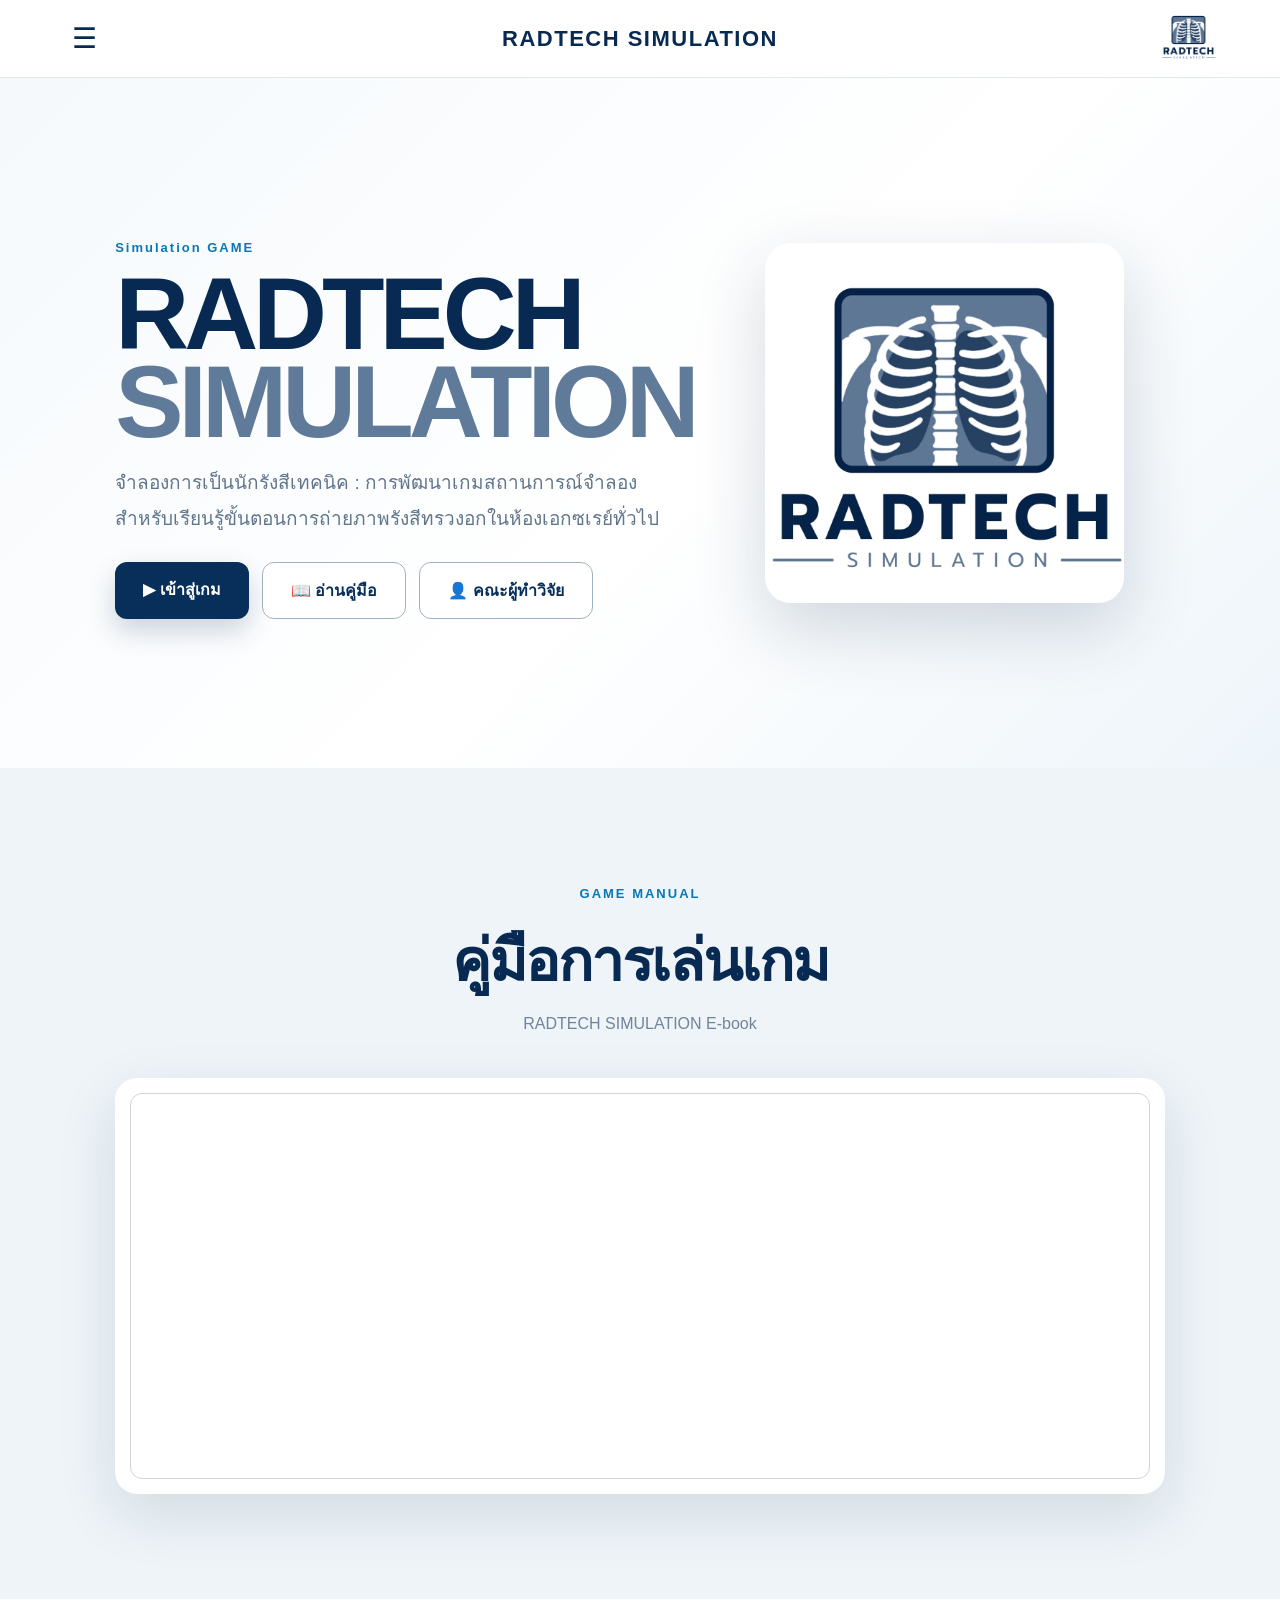
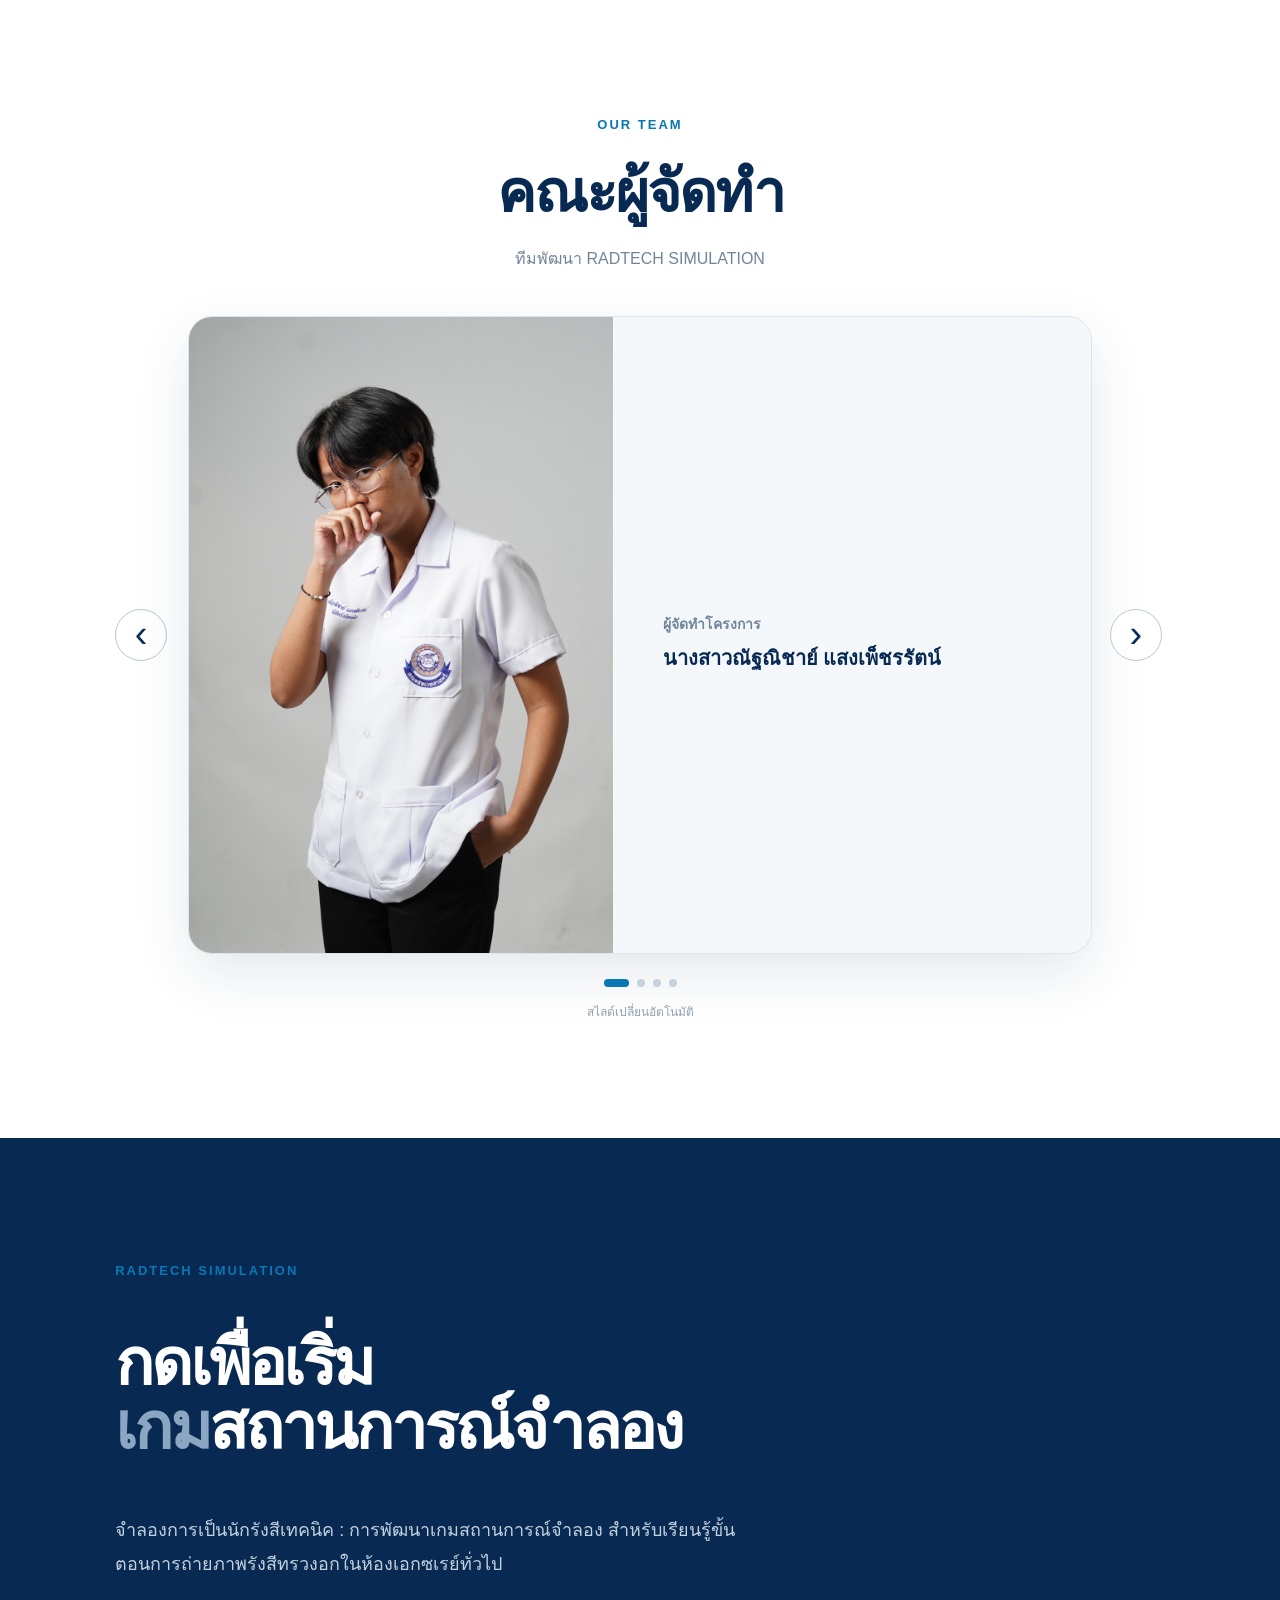
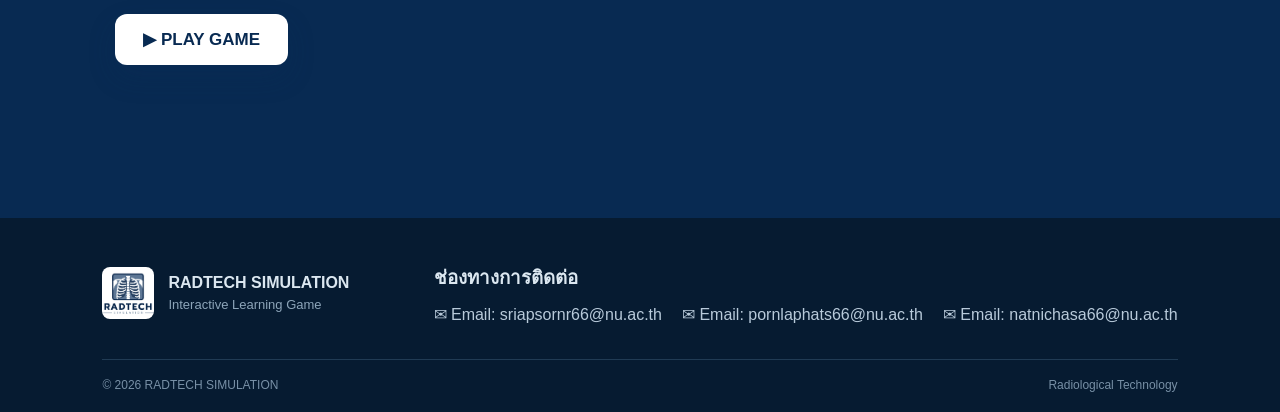
<file: index.html>
<!DOCTYPE html>
<html lang="th">
<head>
  <meta charset="UTF-8">
  <meta name="viewport" content="width=device-width, initial-scale=1.0">
  <title>RADTECH SIMULATION</title>
  <link rel="stylesheet" href="style.css">
</head>
<body>

<header class="top-header">
  <button class="menu-button" onclick="toggleMenu()" aria-label="เปิดเมนู">☰</button>

  <div class="header-title">
    <strong>RADTECH SIMULATION</strong>
  </div>

  <a class="brand" href="#home" aria-label="RADTECH SIMULATION">
    <img src="logo.jpg" alt="RADTECH SIMULATION">
  </a>

  <nav id="mainNav">
    <a href="#home">หน้าแรก</a>
    <a href="#team">ผู้จัดทำ</a>
    <a href="#ebook">คู่มือ</a>
    <a href="teaching.html">สื่อการสอน</a>
    <a href="#game">เข้าเกม</a>
    <a href="#contact">ติดต่อ</a>
  </nav>
</header>

<main>

<section id="home" class="hero">
  <div class="hero-content">
    <p class="eyebrow">Simulation GAME</p>
    <h1>RADTECH<br><span>SIMULATION</span></h1>
    <p class="hero-text">
      จำลองการเป็นนักรังสีเทคนิค : การพัฒนาเกมสถานการณ์จำลอง 
      สำหรับเรียนรู้ขั้นตอนการถ่ายภาพรังสีทรวงอกในห้องเอกซเรย์ทั่วไป
    </p>
    <div class="hero-buttons">
      <a class="primary-button" href="#game">▶ เข้าสู่เกม</a>
      <a class="outline-button" href="#ebook">📖 อ่านคู่มือ</a>
      <a class="outline-button" href="#team">👤 คณะผู้ทำวิจัย</a>
    </div>
  </div>

  <div class="hero-visual">
    <img src="logo.jpg" alt="RADTECH SIMULATION Logo">
  </div>
</section>

<section id="ebook" class="section ebook-section">
  <div class="section-heading">
    <p>GAME MANUAL</p>
    <h2>คู่มือการเล่นเกม</h2>
    <span>RADTECH SIMULATION E-book</span>
  </div>

  <div class="ebook-frame">
    <iframe
      allowfullscreen="allowfullscreen"
      allow="autoplay; fullscreen; clipboard-write"
      scrolling="no"
      class="fp-iframe"
      style="border: 1px solid lightgray; width: 100%; height: 386px;"
      src="https://heyzine.com/flip-book/8b593a2b50.html">
    </iframe>
  </div>
</section>
  <section id="team" class="section team-section">
  <div class="section-heading">
    <p>OUR TEAM</p>
    <h2>คณะผู้จัดทำ</h2>
    <span>ทีมพัฒนา RADTECH SIMULATION</span>
  </div>

  <div class="team-slider">
    <button class="slider-arrow" onclick="changeMember(-1)" aria-label="ก่อนหน้า">‹</button>

    <div class="member-card">
      <div class="member-photo">
        <img id="memberImage" src="member1.jpg" alt="">
      </div>
      <div class="member-info">
        <div class="member-label" id="memberLabel">ผู้จัดทำโครงการ</div>
        <h3 id="memberName">นางสาวณัฐณิชาย์ แสงเพ็ชรรัตน์</h3>
      </div>
    </div>

    <button class="slider-arrow" onclick="changeMember(1)" aria-label="ถัดไป">›</button>
  </div>

  <div class="dots" id="dots"></div>
  <p class="slide-note">สไลด์เปลี่ยนอัตโนมัติ </p>
</section>

<section id="game" class="game-section">
  <div class="game-content">
    <p>RADTECH SIMULATION</p>
    <h2>กดเพื่อเริ่ม<br><span>เกม</span>สถานการณ์จำลอง </h2>
    <p>
      จำลองการเป็นนักรังสีเทคนิค : การพัฒนาเกมสถานการณ์จำลอง 
      สำหรับเรียนรู้ขั้นตอนการถ่ายภาพรังสีทรวงอกในห้องเอกซเรย์ทั่วไป
    </p>
    <a class="game-button" href="https://radtechsimulation.itch.io/radtech-simulation" target="_blank" rel="noopener noreferrer">▶ PLAY GAME</a>
    <div id="gameMessage"></div>
  </div>

  <div class="game-preview">
    <div class="crosshair">+</div>
    <div class="preview-text">
      <strong>RADTECH</strong>
      <span>SIMULATION</span>
    </div>
  </div>
</section>

</main>

<footer id="contact">
  <div class="footer-main">
    <div class="footer-brand">
      <img src="logo.jpg" alt="RADTECH SIMULATION">
      <div>
        <strong>RADTECH SIMULATION</strong>
        <span>Interactive Learning Game</span>
      </div>
    </div>

    <div class="contact-area">
      <h3>ช่องทางการติดต่อ</h3>
      <div class="contact-links">
        <a href="mailto:sriapsornr66@nu.ac.th">✉ Email: sriapsornr66@nu.ac.th</a>
        <a href="mailto:pornlaphats66@nu.ac.th">✉ Email: pornlaphats66@nu.ac.th</a>
        <a href="mailto:natnichasa66@nu.ac.th">✉ Email: natnichasa66@nu.ac.th</a>
      </div>
    </div>
  </div>

  <div class="footer-bottom">
    <span>© 2026 RADTECH SIMULATION</span>
    <span>Radiological Technology</span>
  </div>
</footer>

<script src="script.js"></script>
</body>
</html>
</file>
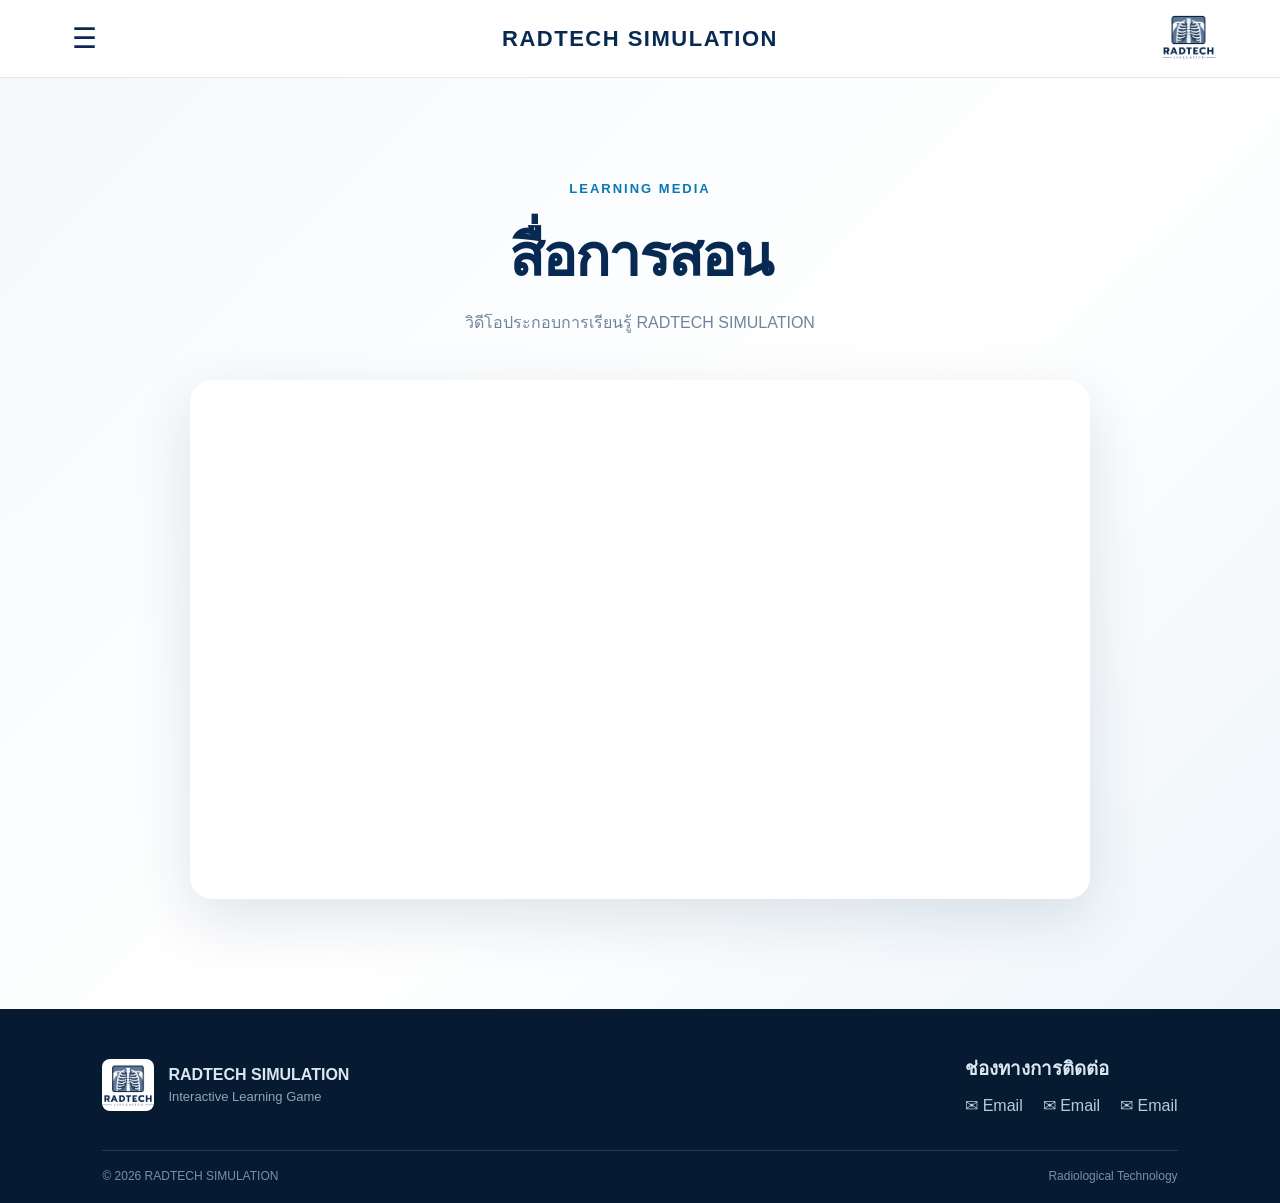
<file: teaching.html>
<!DOCTYPE html>
<html lang="th">
<head>
  <meta charset="UTF-8">
  <meta name="viewport" content="width=device-width, initial-scale=1.0">

  <title>สื่อการสอน | RADTECH SIMULATION</title>

  <link rel="stylesheet" href="style.css">
</head>

<body>

<header class="top-header">

  <button class="menu-button"
          onclick="toggleMenu()"
          aria-label="เปิดเมนู">
    ☰
  </button>

  <div class="header-title">
    <strong>RADTECH SIMULATION</strong>
  </div>

  <a class="brand" href="index.html">
    <img src="logo.jpg" alt="RADTECH SIMULATION">
  </a>

  <nav id="mainNav">
    <a href="index.html">หน้าแรก</a>
    <a href="index.html#team">ผู้จัดทำ</a>
    <a href="index.html#ebook">คู่มือ</a>
    <a href="teaching.html">สื่อการสอน</a>
    <a href="index.html#game">เข้าเกม</a>
    <a href="index.html#contact">ติดต่อ</a>
  </nav>

</header>


<main>

  <section class="teaching-page">

    <div class="section-heading">
      <p>LEARNING MEDIA</p>
      <h2>สื่อการสอน</h2>
      <span>วิดีโอประกอบการเรียนรู้ RADTECH SIMULATION</span>
    </div>


    <div class="video-list">

     <div class="video-container">
  <iframe
    src="https://www.youtube.com/embed/-i3benzlCHo"
    title="สื่อการสอน RADTECH SIMULATION"
    allow="accelerometer; autoplay; clipboard-write; encrypted-media; gyroscope; picture-in-picture; web-share"
    allowfullscreen>
  </iframe>
</div>

    </div>

  </section>

</main>


<footer id="contact">

  <div class="footer-main">

    <div class="footer-brand">

      <img src="logo.jpg" alt="RADTECH SIMULATION">

      <div>
        <strong>RADTECH SIMULATION</strong>
        <span>Interactive Learning Game</span>
      </div>

    </div>


    <div class="contact-area">

      <h3>ช่องทางการติดต่อ</h3>

      <div class="contact-links">

        <a href="mailto:sriapsornr66@nu.ac.th">
          ✉ Email
        </a>

        <a href="mailto:pornlaphats66@nu.ac.th">
          ✉ Email
        </a>

        <a href="mailto:natnichasa66@nu.ac.th">
          ✉ Email
        </a>

      </div>

    </div>

  </div>


  <div class="footer-bottom">
    <span>© 2026 RADTECH SIMULATION</span>
    <span>Radiological Technology</span>
  </div>

</footer>


<script src="script.js"></script>

</body>
</html>
</file>
<file: style.css>
/* =========================================================
   RADTECH SIMULATION
   MAIN STYLE
========================================================= */

*{
  box-sizing:border-box;
}

html{
  scroll-behavior:smooth;
}

body{
  margin:0;
  font-family:
    -apple-system,
    BlinkMacSystemFont,
    "Segoe UI",
    "Noto Sans Thai",
    sans-serif;
  color:#102e4f;
  background:#fff;
}


/* =========================================================
   HEADER
========================================================= */

.top-header{
  height:78px;
  padding:0 5%;

  position:sticky;
  top:0;
  z-index:1000;

  display:grid;
  grid-template-columns:1fr auto 1fr;
  align-items:center;

  background:rgba(255,255,255,.96);
  backdrop-filter:blur(14px);

  border-bottom:1px solid #e3e8ed;
}


/* ☰ MENU BUTTON */

.menu-button{
  justify-self:start;

  display:block !important;

  border:0;
  background:transparent;

  color:#082a52;

  font-size:28px;
  line-height:1;

  padding:8px;

  cursor:pointer;

  z-index:1100;
}


/* TITLE */

.header-title{
  justify-self:center;

  text-align:center;

  line-height:1.05;
  letter-spacing:1.5px;
}

.header-title strong{
  display:block;

  color:#082a52;

  font-size:22px;
  font-weight:900;
}


/* HEADER LOGO */

.brand{
  justify-self:end;
  display:block;
}

.brand img{
  width:55px;
  height:55px;

  object-fit:cover;

  border-radius:8px;
}


/* =========================================================
   NAVIGATION MENU
========================================================= */

nav{
  position:absolute;

  top:78px;
  left:5%;
  right:auto;

  display:none;

  flex-direction:column;

  min-width:230px;

  background:#fff;

  border:1px solid #dce5ec;

  border-radius:0 0 12px 12px;

  box-shadow:
    0 15px 35px rgba(12,45,74,.12);

  overflow:hidden;

  z-index:1050;
}

nav.open{
  display:flex;
}

nav a{
  padding:15px 22px;

  text-decoration:none;

  color:#214665;

  font-weight:700;

  border-bottom:1px solid #edf1f4;

  white-space:nowrap;
}

nav a:last-child{
  border-bottom:none;
}

nav a:hover{
  background:#edf5fb;
  color:#0c75b8;
}


/* =========================================================
   HERO
========================================================= */

.hero{
  min-height:690px;

  padding:80px 9%;

  display:grid;

  grid-template-columns:1.05fr .95fr;

  gap:50px;

  align-items:center;

  background:
    linear-gradient(
      135deg,
      #f5f9fc,
      #fff 55%,
      #eef5fa
    );
}


/* HERO TEXT */

.eyebrow,
.section-heading p,
.game-content>p:first-child{
  color:#0a77b5;

  font-size:13px;

  font-weight:900;

  letter-spacing:2px;
}

.hero h1{
  margin:15px 0;

  font-size:clamp(58px,8vw,105px);

  line-height:.86;

  letter-spacing:-5px;

  color:#082a52;
}

.hero h1 span{
  color:#607b9a;
}

.hero-text{
  max-width:650px;

  font-size:19px;

  line-height:1.9;

  color:#60758b;
}


/* HERO BUTTONS */

.hero-buttons{
  display:flex;

  gap:13px;

  flex-wrap:wrap;

  margin-top:25px;
}

.primary-button,
.outline-button,
.game-button{
  padding:15px 28px;

  border-radius:12px;

  text-decoration:none;

  font-weight:900;

  cursor:pointer;
}

.primary-button,
.game-button{
  background:#082f59;

  color:#fff;

  box-shadow:
    0 12px 28px rgba(8,47,89,.2);

  border:0;
}

.outline-button{
  color:#082f59;

  background:#fff;

  border:1px solid #9fb2c4;
}

.primary-button:hover,
.game-button:hover{
  opacity:.9;
}

.outline-button:hover{
  background:#edf5fb;
}


/* =========================================================
   HERO IMAGE
========================================================= */

.hero-visual{
  position:relative;

  display:flex;

  align-items:center;

  justify-content:center;
}

.hero-visual img{
  width:min(470px,90%);

  aspect-ratio:1/1;

  object-fit:cover;

  border-radius:26px;

  box-shadow:
    0 25px 70px rgba(15,46,78,.18);
}

.visual-caption{
  position:absolute;

  bottom:25px;

  background:rgba(8,42,82,.9);

  color:#fff;

  padding:10px 18px;

  border-radius:999px;

  font-size:11px;

  font-weight:900;

  letter-spacing:2px;
}


/* =========================================================
   GENERAL SECTION
========================================================= */

.section{
  padding:105px 9%;
}

.section-heading{
  text-align:center;

  margin-bottom:45px;
}

.section-heading h2{
  margin:8px 0;

  font-size:clamp(36px,5vw,58px);

  letter-spacing:-2px;

  color:#082a52;
}

.section-heading span{
  color:#71859a;
}


/* =========================================================
   TEAM
========================================================= */

.team-section{
  background:#fff;
}


/* TEAM SLIDER */

.team-slider{
  max-width:1050px;

  margin:auto;

  display:grid;

  grid-template-columns:55px 1fr 55px;

  align-items:center;

  gap:18px;
}


/* MEMBER CARD */

.member-card{
  min-height:430px;

  display:grid;

  grid-template-columns:47% 53%;

  overflow:hidden;

  border-radius:24px;

  background:#f4f8fb;

  border:1px solid #dce5ed;

  box-shadow:
    0 20px 55px rgba(18,52,82,.11);
}


/* MEMBER PHOTO */

.member-photo{
  min-height:430px;

  background:#e8eef3;

  display:flex;

  align-items:center;

  justify-content:center;

  overflow:hidden;
}

.member-photo img{
  width:100%;
  height:100%;

  /*
    contain = แสดงรูปเต็ม
    ไม่ตัดหัว/ตัว/ขาออก
  */
  object-fit:contain;

  object-position:center;
}


/* MEMBER INFORMATION */

.member-info{
  padding:50px;

  display:flex;

  flex-direction:column;

  justify-content:center;
}

.member-number{
  font-size:13px;

  color:#0a77b5;

  font-weight:900;

  letter-spacing:2px;
}

.member-label{
  margin-top:25px;

  color:#71859a;

  font-size:14px;

  font-weight:800;
}

.member-info h3{
  margin:10px 0;

  font-size:20px;

  line-height:1.35;

  color:#082a52;
}

.member-info p{
  color:#667b90;

  line-height:1.7;
}


/* SLIDER ARROWS */

.slider-arrow{
  width:52px;
  height:52px;

  border-radius:50%;

  border:1px solid #b8c8d6;

  background:#fff;

  color:#082f59;

  font-size:38px;

  cursor:pointer;

  display:flex;

  align-items:center;

  justify-content:center;
}

.slider-arrow:hover{
  background:#082f59;

  color:#fff;
}


/* DOTS */

.dots{
  display:flex;

  justify-content:center;

  align-items:center;

  gap:8px;

  margin-top:25px;
}

.dot{
  width:8px;
  height:8px;

  border-radius:50%;

  background:#c7d3dd;

  cursor:pointer;

  transition:.25s;
}

.dot.active{
  width:25px;

  border-radius:10px;

  background:#0a77b5;
}

.slide-note{
  text-align:center;

  color:#91a1b0;

  font-size:12px;

  margin-top:15px;
}


/* =========================================================
   E-BOOK
========================================================= */

.ebook-section{
  background:#eef4f8;
}

.ebook-frame{
  max-width:1150px;

  margin:auto;

  background:#fff;

  padding:15px;

  border-radius:22px;

  box-shadow:
    0 20px 60px rgba(12,45,74,.12);
}

.fp-iframe{
  display:block;

  border:1px solid #dbe3ea;

  width:100%;

  height:650px;

  border-radius:12px;
}


/* =========================================================
   TEACHING / LEARNING MEDIA PAGE
========================================================= */

.teaching-page{
  min-height:calc(100vh - 78px);

  padding:90px 7% 110px;

  background:
    linear-gradient(
      135deg,
      #f5f9fc,
      #fff 55%,
      #eef5fa
    );
}


/* VIDEO LIST */

.video-list{
  width:100%;

  display:flex;

  justify-content:center;

  align-items:center;

  flex-direction:column;

  gap:30px;
}


/* VIDEO */

.video-container{
  width:min(900px,100%);

  margin:0 auto;

  background:#fff;

  padding:15px;

  border-radius:22px;

  box-shadow:
    0 20px 60px rgba(12,45,74,.12);
}

.video-container iframe{
  display:block;

  width:100%;

  aspect-ratio:16 / 9;

  height:auto;

  border:0;

  border-radius:12px;
}


/* =========================================================
   GAME
========================================================= */

.game-section{
  min-height:680px;

  padding:100px 9%;

  display:grid;

  grid-template-columns:1fr;

  gap:75px;

  align-items:center;

  background:#082a52;

  color:#fff;
}

.game-content h2{
  font-size:clamp(42px,5vw,70px);

  line-height:1;

  letter-spacing:-3px;
}

.game-content h2 span{
  color:#8aa6c2;
}

.game-content>p:not(:first-child){
  max-width:650px;

  color:#c2d1df;

  font-size:18px;

  line-height:1.9;
}

.game-button{
  display:inline-block;

  margin-top:15px;

  background:#fff;

  color:#082a52;

  font-size:17px;
}

#gameMessage{
  min-height:25px;

  margin-top:15px;

  color:#9fc6e4;
}


/* GAME PREVIEW */

.game-preview{
  height:390px;

  border-radius:25px;

  border:1px solid #456887;

  background:
    radial-gradient(
      circle at center,
      #294d70,
      #071f3b 65%
    );

  display:none;
}

.crosshair{
  font-size:52px;

  opacity:.7;
}

.preview-text{
  position:absolute;

  bottom:35px;

  text-align:center;

  letter-spacing:3px;
}

.preview-text strong,
.preview-text span{
  display:block;
}

.preview-text span{
  color:#9db8cf;

  font-size:12px;
}


/* =========================================================
   FOOTER
========================================================= */

footer{
  padding:45px 8% 20px;

  background:#061b31;

  color:#dbe7f0;
}

.footer-main{
  display:flex;

  justify-content:space-between;

  align-items:center;

  gap:40px;

  flex-wrap:wrap;
}

.footer-brand{
  display:flex;

  align-items:center;

  gap:14px;
}

.footer-brand img{
  width:52px;
  height:52px;

  object-fit:cover;

  border-radius:8px;
}

.footer-brand strong,
.footer-brand span{
  display:block;
}

.footer-brand span{
  margin-top:5px;

  color:#8da5b9;

  font-size:13px;
}

.contact-area h3{
  margin:0 0 13px;
}

.contact-links{
  display:flex;

  gap:20px;

  flex-wrap:wrap;
}

.contact-links a{
  color:#b8cada;

  text-decoration:none;
}

.contact-links a:hover{
  color:#fff;
}

.footer-bottom{
  margin-top:35px;

  padding-top:18px;

  border-top:1px solid #203b54;

  display:flex;

  justify-content:space-between;

  color:#7890a6;

  font-size:12px;
}


/* =========================================================
   iPAD / TABLET
   601px - 1024px
========================================================= */

@media screen and (max-width:1024px){

  /* HEADER */

  .top-header{
    height:68px;

    padding:0 5%;

    grid-template-columns:1fr auto 1fr;
  }

  .menu-button{
    display:block !important;

    visibility:visible !important;

    opacity:1 !important;

    font-size:28px;
  }

  .brand img{
    width:46px;
    height:46px;
  }

  .header-title strong{
    font-size:17px;
  }


  /* MENU */

  nav{
    top:68px;

    left:5%;
    right:auto;

    min-width:230px;
  }

  nav a{
    padding:16px 22px;
  }


  /*
    IMPORTANT:
    iPad ยังให้ Hero อยู่ 2 คอลัมน์
    เพื่อไม่ให้ Logo ใหญ่ไปอยู่ตรงกลาง
  */

  .hero{
    min-height:auto;

    padding:65px 7%;

    grid-template-columns:1.05fr .95fr;

    gap:30px;
  }

  .hero-content{
    min-width:0;
  }

  .hero-visual{
    order:initial;
  }

  .hero-visual img{
    width:min(390px,100%);

    border-radius:22px;
  }

  .hero h1{
    font-size:clamp(48px,7vw,75px);

    letter-spacing:-4px;
  }

  .hero-text{
    font-size:17px;

    line-height:1.8;
  }


  /* SECTION */

  .section{
    padding:75px 6%;
  }


  /*
    iPad:
    รูปซ้าย
    ข้อมูลขวา
  */

  .team-slider{
    grid-template-columns:45px 1fr 45px;

    gap:10px;

    max-width:1000px;
  }

  .member-card{
    min-height:500px;

    grid-template-columns:50% 50%;
  }

  .member-photo{
    min-height:500px;
  }

  .member-photo img{
    object-fit:contain;
  }

  .member-info{
    padding:35px;
  }

  .member-info h3{
    font-size:22px;
  }

  .slider-arrow{
    width:42px;
    height:42px;

    font-size:30px;
  }


  /* EBOOK */

  .fp-iframe{
    height:520px;
  }


  /* TEACHING */

  .teaching-page{
    min-height:calc(100vh - 68px);

    padding:65px 6% 90px;
  }

  .video-container{
    width:min(850px,100%);
  }


  /* FOOTER */

  .footer-bottom{
    flex-direction:row;
  }
}


/* =========================================================
   MOBILE
   <= 600px
========================================================= */

@media screen and (max-width:600px){

  /* HEADER */

  .top-header{
    height:64px;

    padding:0 4%;

    grid-template-columns:1fr auto 1fr;
  }

  .menu-button{
    font-size:25px;

    padding:7px;
  }

  .header-title strong{
    font-size:15px;

    letter-spacing:1px;
  }

  .brand img{
    width:42px;
    height:42px;
  }


  /* MENU */

  nav{
    top:64px;

    left:4%;

    min-width:0;

    width:92%;

    border-radius:0 0 12px 12px;
  }

  nav a{
    padding:15px 18px;

    font-size:15px;
  }


  /* HERO */

  .hero{
    min-height:auto;

    padding:45px 7% 65px;

    display:flex;

    flex-direction:column;

    gap:35px;
  }

  .hero-visual{
    order:-1;

    width:100%;
  }

  .hero-visual img{
    width:min(330px,85vw);

    border-radius:20px;
  }

  .hero h1{
    font-size:clamp(48px,15vw,75px);

    letter-spacing:-3px;
  }

  .hero-text{
    font-size:16px;

    line-height:1.8;
  }

  .hero-buttons{
    flex-direction:column;

    align-items:stretch;
  }

  .primary-button,
  .outline-button{
    text-align:center;

    width:100%;
  }


  /* SECTION */

  .section{
    padding:65px 6%;
  }

  .section-heading{
    margin-bottom:30px;
  }

  .section-heading h2{
    font-size:40px;
  }


  /* TEAM */

  .team-slider{
    grid-template-columns:38px 1fr 38px;

    gap:5px;
  }

  /*
    มือถือเล็ก:
    เปลี่ยนเป็นรูปบน / ข้อมูลล่าง
  */

  .member-card{
    min-height:auto;

    grid-template-columns:1fr;
  }

  .member-photo{
    min-height:330px;

    height:330px;
  }

  .member-photo img{
    object-fit:contain;
  }

  .member-info{
    padding:28px 24px;
  }

  .member-info h3{
    font-size:20px;
  }

  .member-label{
    margin-top:0;
  }

  .slider-arrow{
    width:36px;
    height:36px;

    font-size:27px;
  }


  /* EBOOK */

  .ebook-frame{
    padding:8px;

    border-radius:15px;
  }

  .fp-iframe{
    height:450px;

    border-radius:8px;
  }


  /* TEACHING */

  .teaching-page{
    padding:50px 5% 70px;
  }

  .video-container{
    padding:8px;

    border-radius:15px;
  }

  .video-container iframe{
    border-radius:8px;
  }


  /* GAME */

  .game-section{
    min-height:auto;

    padding:70px 7%;
  }

  .game-content h2{
    font-size:48px;
  }

  .game-content>p:not(:first-child){
    font-size:16px;
  }


  /* FOOTER */

  footer{
    padding:40px 7% 20px;
  }

  .footer-main{
    flex-direction:column;

    align-items:flex-start;
  }

  .contact-links{
    flex-direction:column;

    gap:10px;
  }

  .footer-bottom{
    flex-direction:column;

    gap:8px;
  }
}
/* =========================================================
   RADTECH SIMULATION
   MAIN STYLE
========================================================= */

*{
  box-sizing:border-box;
}

html{
  scroll-behavior:smooth;
}

body{
  margin:0;
  font-family:
    -apple-system,
    BlinkMacSystemFont,
    "Segoe UI",
    "Noto Sans Thai",
    sans-serif;
  color:#102e4f;
  background:#fff;
}


/* =========================================================
   HEADER
========================================================= */

.top-header{
  height:78px;
  padding:0 5%;

  position:sticky;
  top:0;
  z-index:1000;

  display:grid;
  grid-template-columns:1fr auto 1fr;
  align-items:center;

  background:rgba(255,255,255,.96);
  backdrop-filter:blur(14px);

  border-bottom:1px solid #e3e8ed;
}


/* ☰ MENU BUTTON */

.menu-button{
  justify-self:start;

  display:block !important;

  border:0;
  background:transparent;

  color:#082a52;

  font-size:28px;
  line-height:1;

  padding:8px;

  cursor:pointer;

  z-index:1100;
}


/* TITLE */

.header-title{
  justify-self:center;

  text-align:center;

  line-height:1.05;
  letter-spacing:1.5px;
}

.header-title strong{
  display:block;

  color:#082a52;

  font-size:22px;
  font-weight:900;
}


/* HEADER LOGO */

.brand{
  justify-self:end;
  display:block;
}

.brand img{
  width:55px;
  height:55px;

  object-fit:cover;

  border-radius:8px;
}


/* =========================================================
   NAVIGATION MENU
========================================================= */

nav{
  position:absolute;

  top:78px;
  left:5%;
  right:auto;

  display:none;

  flex-direction:column;

  min-width:230px;

  background:#fff;

  border:1px solid #dce5ec;

  border-radius:0 0 12px 12px;

  box-shadow:
    0 15px 35px rgba(12,45,74,.12);

  overflow:hidden;

  z-index:1050;
}

nav.open{
  display:flex;
}

nav a{
  padding:15px 22px;

  text-decoration:none;

  color:#214665;

  font-weight:700;

  border-bottom:1px solid #edf1f4;

  white-space:nowrap;
}

nav a:last-child{
  border-bottom:none;
}

nav a:hover{
  background:#edf5fb;
  color:#0c75b8;
}


/* =========================================================
   HERO
========================================================= */

.hero{
  min-height:690px;

  padding:80px 9%;

  display:grid;

  grid-template-columns:1.05fr .95fr;

  gap:50px;

  align-items:center;

  background:
    linear-gradient(
      135deg,
      #f5f9fc,
      #fff 55%,
      #eef5fa
    );
}


/* HERO TEXT */

.eyebrow,
.section-heading p,
.game-content>p:first-child{
  color:#0a77b5;

  font-size:13px;

  font-weight:900;

  letter-spacing:2px;
}

.hero h1{
  margin:15px 0;

  font-size:clamp(58px,8vw,105px);

  line-height:.86;

  letter-spacing:-5px;

  color:#082a52;
}

.hero h1 span{
  color:#607b9a;
}

.hero-text{
  max-width:650px;

  font-size:19px;

  line-height:1.9;

  color:#60758b;
}


/* HERO BUTTONS */

.hero-buttons{
  display:flex;

  gap:13px;

  flex-wrap:wrap;

  margin-top:25px;
}

.primary-button,
.outline-button,
.game-button{
  padding:15px 28px;

  border-radius:12px;

  text-decoration:none;

  font-weight:900;

  cursor:pointer;
}

.primary-button,
.game-button{
  background:#082f59;

  color:#fff;

  box-shadow:
    0 12px 28px rgba(8,47,89,.2);

  border:0;
}

.outline-button{
  color:#082f59;

  background:#fff;

  border:1px solid #9fb2c4;
}

.primary-button:hover,
.game-button:hover{
  opacity:.9;
}

.outline-button:hover{
  background:#edf5fb;
}


/* =========================================================
   HERO IMAGE
========================================================= */

.hero-visual{
  position:relative;

  display:flex;

  align-items:center;

  justify-content:center;
}

.hero-visual img{
  width:min(470px,90%);

  aspect-ratio:1/1;

  object-fit:cover;

  border-radius:26px;

  box-shadow:
    0 25px 70px rgba(15,46,78,.18);
}

.visual-caption{
  position:absolute;

  bottom:25px;

  background:rgba(8,42,82,.9);

  color:#fff;

  padding:10px 18px;

  border-radius:999px;

  font-size:11px;

  font-weight:900;

  letter-spacing:2px;
}


/* =========================================================
   GENERAL SECTION
========================================================= */

.section{
  padding:105px 9%;
}

.section-heading{
  text-align:center;

  margin-bottom:45px;
}

.section-heading h2{
  margin:8px 0;

  font-size:clamp(36px,5vw,58px);

  letter-spacing:-2px;

  color:#082a52;
}

.section-heading span{
  color:#71859a;
}


/* =========================================================
   TEAM
========================================================= */

.team-section{
  background:#fff;
}


/* TEAM SLIDER */

.team-slider{
  max-width:1050px;

  margin:auto;

  display:grid;

  grid-template-columns:55px 1fr 55px;

  align-items:center;

  gap:18px;
}


/* MEMBER CARD */

.member-card{
  min-height:430px;

  display:grid;

  grid-template-columns:47% 53%;

  overflow:hidden;

  border-radius:24px;

  background:#f4f8fb;

  border:1px solid #dce5ed;

  box-shadow:
    0 20px 55px rgba(18,52,82,.11);
}


/* MEMBER PHOTO */

.member-photo{
  min-height:430px;

  background:#e8eef3;

  display:flex;

  align-items:center;

  justify-content:center;

  overflow:hidden;
}

.member-photo img{
  width:100%;
  height:100%;

  /*
    contain = แสดงรูปเต็ม
    ไม่ตัดหัว/ตัว/ขาออก
  */
  object-fit:contain;

  object-position:center;
}


/* MEMBER INFORMATION */

.member-info{
  padding:50px;

  display:flex;

  flex-direction:column;

  justify-content:center;
}

.member-number{
  font-size:13px;

  color:#0a77b5;

  font-weight:900;

  letter-spacing:2px;
}

.member-label{
  margin-top:25px;

  color:#71859a;

  font-size:14px;

  font-weight:800;
}

.member-info h3{
  margin:10px 0;

  font-size:20px;

  line-height:1.35;

  color:#082a52;
}

.member-info p{
  color:#667b90;

  line-height:1.7;
}


/* SLIDER ARROWS */

.slider-arrow{
  width:52px;
  height:52px;

  border-radius:50%;

  border:1px solid #b8c8d6;

  background:#fff;

  color:#082f59;

  font-size:38px;

  cursor:pointer;

  display:flex;

  align-items:center;

  justify-content:center;
}

.slider-arrow:hover{
  background:#082f59;

  color:#fff;
}


/* DOTS */

.dots{
  display:flex;

  justify-content:center;

  align-items:center;

  gap:8px;

  margin-top:25px;
}

.dot{
  width:8px;
  height:8px;

  border-radius:50%;

  background:#c7d3dd;

  cursor:pointer;

  transition:.25s;
}

.dot.active{
  width:25px;

  border-radius:10px;

  background:#0a77b5;
}

.slide-note{
  text-align:center;

  color:#91a1b0;

  font-size:12px;

  margin-top:15px;
}


/* =========================================================
   E-BOOK
========================================================= */

.ebook-section{
  background:#eef4f8;
}

.ebook-frame{
  max-width:1150px;

  margin:auto;

  background:#fff;

  padding:15px;

  border-radius:22px;

  box-shadow:
    0 20px 60px rgba(12,45,74,.12);
}

.fp-iframe{
  display:block;

  border:1px solid #dbe3ea;

  width:100%;

  height:650px;

  border-radius:12px;
}


/* =========================================================
   TEACHING / LEARNING MEDIA PAGE
========================================================= */

.teaching-page{
  min-height:calc(100vh - 78px);

  padding:90px 7% 110px;

  background:
    linear-gradient(
      135deg,
      #f5f9fc,
      #fff 55%,
      #eef5fa
    );
}


/* VIDEO LIST */

.video-list{
  width:100%;

  display:flex;

  justify-content:center;

  align-items:center;

  flex-direction:column;

  gap:30px;
}


/* VIDEO */

.video-container{
  width:min(900px,100%);

  margin:0 auto;

  background:#fff;

  padding:15px;

  border-radius:22px;

  box-shadow:
    0 20px 60px rgba(12,45,74,.12);
}

.video-container iframe{
  display:block;

  width:100%;

  aspect-ratio:16 / 9;

  height:auto;

  border:0;

  border-radius:12px;
}


/* =========================================================
   GAME
========================================================= */

.game-section{
  min-height:680px;

  padding:100px 9%;

  display:grid;

  grid-template-columns:1fr;

  gap:75px;

  align-items:center;

  background:#082a52;

  color:#fff;
}

.game-content h2{
  font-size:clamp(42px,5vw,70px);

  line-height:1;

  letter-spacing:-3px;
}

.game-content h2 span{
  color:#8aa6c2;
}

.game-content>p:not(:first-child){
  max-width:650px;

  color:#c2d1df;

  font-size:18px;

  line-height:1.9;
}

.game-button{
  display:inline-block;

  margin-top:15px;

  background:#fff;

  color:#082a52;

  font-size:17px;
}

#gameMessage{
  min-height:25px;

  margin-top:15px;

  color:#9fc6e4;
}


/* GAME PREVIEW */

.game-preview{
  height:390px;

  border-radius:25px;

  border:1px solid #456887;

  background:
    radial-gradient(
      circle at center,
      #294d70,
      #071f3b 65%
    );

  display:none;
}

.crosshair{
  font-size:52px;

  opacity:.7;
}

.preview-text{
  position:absolute;

  bottom:35px;

  text-align:center;

  letter-spacing:3px;
}

.preview-text strong,
.preview-text span{
  display:block;
}

.preview-text span{
  color:#9db8cf;

  font-size:12px;
}


/* =========================================================
   FOOTER
========================================================= */

footer{
  padding:45px 8% 20px;

  background:#061b31;

  color:#dbe7f0;
}

.footer-main{
  display:flex;

  justify-content:space-between;

  align-items:center;

  gap:40px;

  flex-wrap:wrap;
}

.footer-brand{
  display:flex;

  align-items:center;

  gap:14px;
}

.footer-brand img{
  width:52px;
  height:52px;

  object-fit:cover;

  border-radius:8px;
}

.footer-brand strong,
.footer-brand span{
  display:block;
}

.footer-brand span{
  margin-top:5px;

  color:#8da5b9;

  font-size:13px;
}

.contact-area h3{
  margin:0 0 13px;
}

.contact-links{
  display:flex;

  gap:20px;

  flex-wrap:wrap;
}

.contact-links a{
  color:#b8cada;

  text-decoration:none;
}

.contact-links a:hover{
  color:#fff;
}

.footer-bottom{
  margin-top:35px;

  padding-top:18px;

  border-top:1px solid #203b54;

  display:flex;

  justify-content:space-between;

  color:#7890a6;

  font-size:12px;
}


/* =========================================================
   iPAD / TABLET
   601px - 1024px
========================================================= */

@media screen and (max-width:1024px){

  /* HEADER */

  .top-header{
    height:68px;

    padding:0 5%;

    grid-template-columns:1fr auto 1fr;
  }

  .menu-button{
    display:block !important;

    visibility:visible !important;

    opacity:1 !important;

    font-size:28px;
  }

  .brand img{
    width:46px;
    height:46px;
  }

  .header-title strong{
    font-size:17px;
  }


  /* MENU */

  nav{
    top:68px;

    left:5%;
    right:auto;

    min-width:230px;
  }

  nav a{
    padding:16px 22px;
  }


  /*
    IMPORTANT:
    iPad ยังให้ Hero อยู่ 2 คอลัมน์
    เพื่อไม่ให้ Logo ใหญ่ไปอยู่ตรงกลาง
  */

  .hero{
    min-height:auto;

    padding:65px 7%;

    grid-template-columns:1.05fr .95fr;

    gap:30px;
  }

  .hero-content{
    min-width:0;
  }

  .hero-visual{
    order:initial;
  }

  .hero-visual img{
    width:min(390px,100%);

    border-radius:22px;
  }

  .hero h1{
    font-size:clamp(48px,7vw,75px);

    letter-spacing:-4px;
  }

  .hero-text{
    font-size:17px;

    line-height:1.8;
  }


  /* SECTION */

  .section{
    padding:75px 6%;
  }


  /*
    iPad:
    รูปซ้าย
    ข้อมูลขวา
  */

  .team-slider{
    grid-template-columns:45px 1fr 45px;

    gap:10px;

    max-width:1000px;
  }

  .member-card{
    min-height:500px;

    grid-template-columns:50% 50%;
  }

  .member-photo{
    min-height:500px;
  }

  .member-photo img{
    object-fit:contain;
  }

  .member-info{
    padding:35px;
  }

  .member-info h3{
    font-size:22px;
  }

  .slider-arrow{
    width:42px;
    height:42px;

    font-size:30px;
  }


  /* EBOOK */

  .fp-iframe{
    height:520px;
  }


  /* TEACHING */

  .teaching-page{
    min-height:calc(100vh - 68px);

    padding:65px 6% 90px;
  }

  .video-container{
    width:min(850px,100%);
  }


  /* FOOTER */

  .footer-bottom{
    flex-direction:row;
  }
}


/* =========================================================
   MOBILE
   <= 600px
========================================================= */

@media screen and (max-width:600px){

  /* HEADER */

  .top-header{
    height:64px;

    padding:0 4%;

    grid-template-columns:1fr auto 1fr;
  }

  .menu-button{
    font-size:25px;

    padding:7px;
  }

  .header-title strong{
    font-size:15px;

    letter-spacing:1px;
  }

  .brand img{
    width:42px;
    height:42px;
  }


  /* MENU */

  nav{
    top:64px;

    left:4%;

    min-width:0;

    width:92%;

    border-radius:0 0 12px 12px;
  }

  nav a{
    padding:15px 18px;

    font-size:15px;
  }


  /* HERO */

  .hero{
    min-height:auto;

    padding:45px 7% 65px;

    display:flex;

    flex-direction:column;

    gap:35px;
  }

  .hero-visual{
    order:-1;

    width:100%;
  }

  .hero-visual img{
    width:min(330px,85vw);

    border-radius:20px;
  }

  .hero h1{
    font-size:clamp(48px,15vw,75px);

    letter-spacing:-3px;
  }

  .hero-text{
    font-size:16px;

    line-height:1.8;
  }

  .hero-buttons{
    flex-direction:column;

    align-items:stretch;
  }

  .primary-button,
  .outline-button{
    text-align:center;

    width:100%;
  }


  /* SECTION */

  .section{
    padding:65px 6%;
  }

  .section-heading{
    margin-bottom:30px;
  }

  .section-heading h2{
    font-size:40px;
  }


  /* TEAM */

  .team-slider{
    grid-template-columns:38px 1fr 38px;

    gap:5px;
  }

  /*
    มือถือเล็ก:
    เปลี่ยนเป็นรูปบน / ข้อมูลล่าง
  */

  .member-card{
    min-height:auto;

    grid-template-columns:1fr;
  }

  .member-photo{
    min-height:330px;

    height:330px;
  }

  .member-photo img{
    object-fit:contain;
  }

  .member-info{
    padding:28px 24px;
  }

  .member-info h3{
    font-size:20px;
  }

  .member-label{
    margin-top:0;
  }

  .slider-arrow{
    width:36px;
    height:36px;

    font-size:27px;
  }


  /* EBOOK */

  .ebook-frame{
    padding:8px;

    border-radius:15px;
  }

  .fp-iframe{
    height:450px;

    border-radius:8px;
  }


  /* TEACHING */

  .teaching-page{
    padding:50px 5% 70px;
  }

  .video-container{
    padding:8px;

    border-radius:15px;
  }

  .video-container iframe{
    border-radius:8px;
  }


  /* GAME */

  .game-section{
    min-height:auto;

    padding:70px 7%;
  }

  .game-content h2{
    font-size:48px;
  }

  .game-content>p:not(:first-child){
    font-size:16px;
  }


  /* FOOTER */

  footer{
    padding:40px 7% 20px;
  }

  .footer-main{
    flex-direction:column;

    align-items:flex-start;
  }

  .contact-links{
    flex-direction:column;

    gap:10px;
  }

  .footer-bottom{
    flex-direction:column;

    gap:8px;
  }
}
</file>
